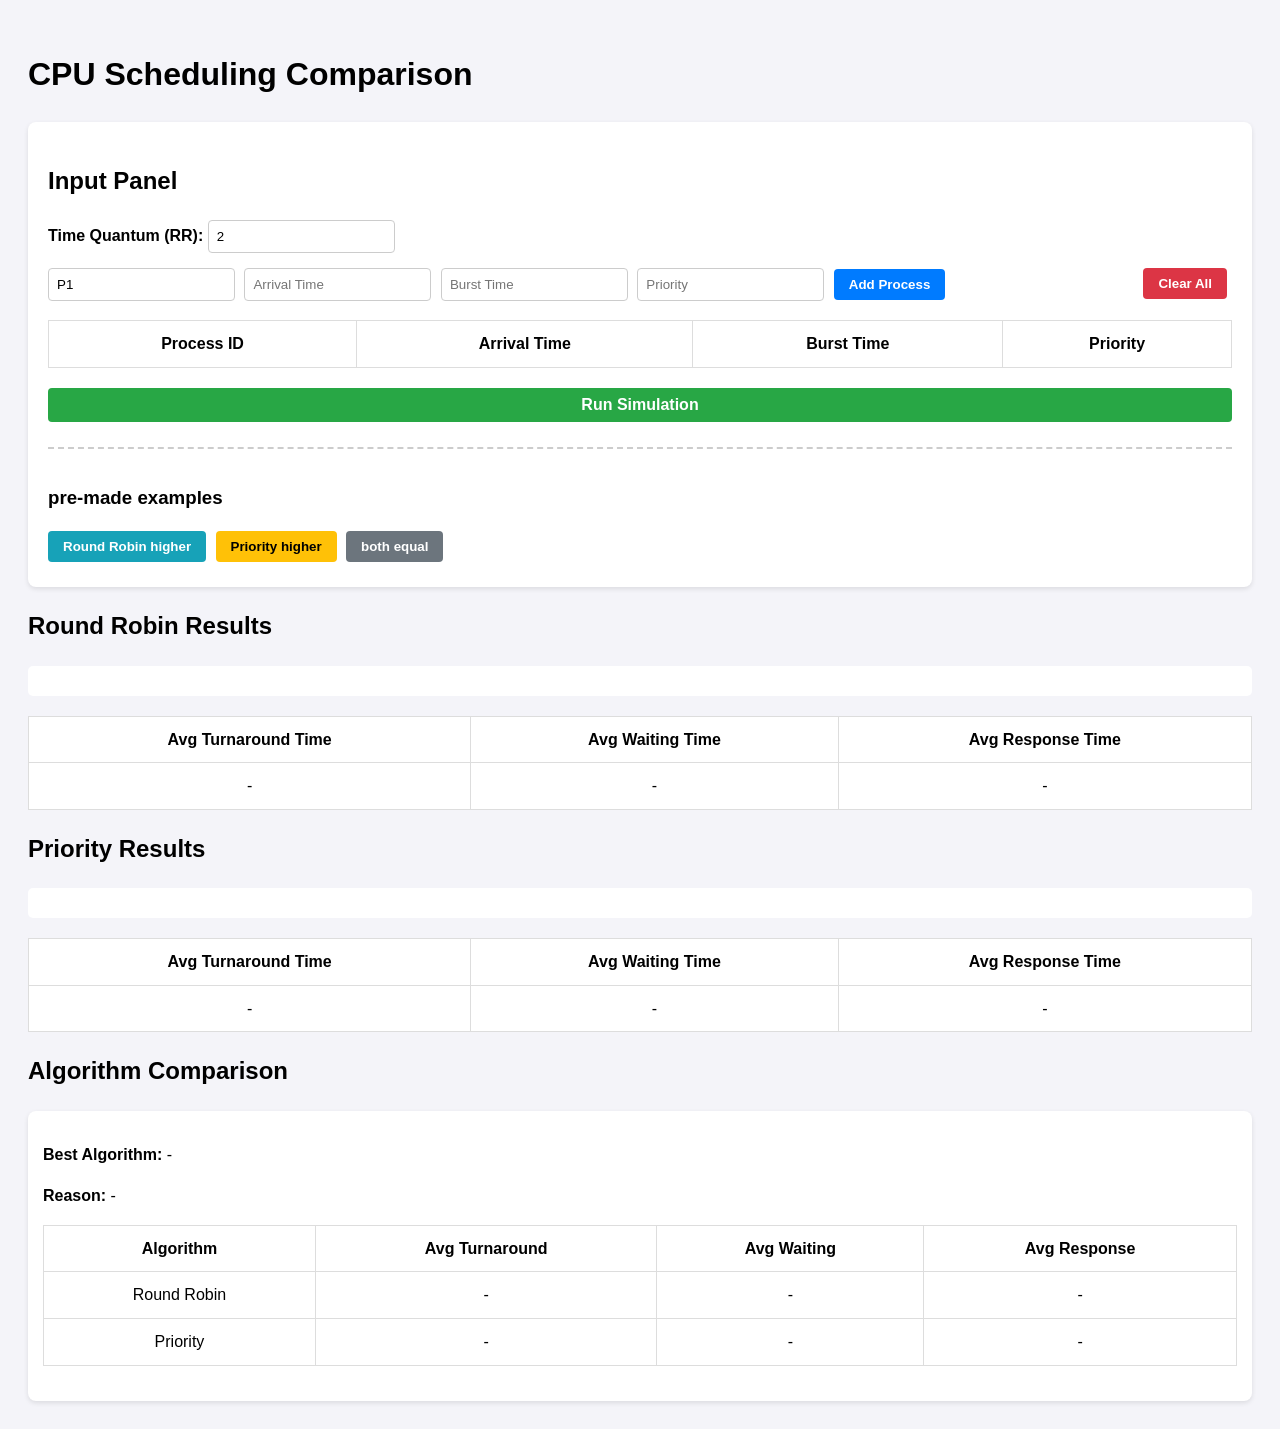
<file: index.html>
<!DOCTYPE html>
<html lang="en">

<head>
    <meta charset="UTF-8">
    <meta name="viewport" content="width=device-width, initial-scale=1.0">
    <title>CPU Scheduling Simulator</title>
    <style>
        body {
            font-family: 'Segoe UI', Tahoma, Geneva, Verdana, sans-serif;
            padding: 20px;
            line-height: 1.6;
            background-color: #f4f4f9;
        }

        #input-panel {
            background: white;
            padding: 20px;
            border-radius: 8px;
            box-shadow: 0 2px 5px rgba(0, 0, 0, 0.1);
        }

        .controls {
            margin-bottom: 15px;
        }

        input {
            padding: 8px;
            margin-right: 5px;
            border: 1px solid #ccc;
            border-radius: 4px;
        }

        button {
            padding: 8px 15px;
            cursor: pointer;
            border-radius: 4px;
            border: none;
            background: #ddd;
            margin-right: 5px;
            margin-bottom: 5px;
            transition: 0.2s;
        }

        button:hover {
            opacity: 0.8;
        }

        button.primary {
            background: #007bff;
            color: white;
            font-weight: bold;
        }

        table {
            width: 100%;
            border-collapse: collapse;
            margin-top: 10px;
            margin-bottom: 20px;
            background: white;
        }

        th,
        td {
            padding: 10px;
            border: 1px solid #ddd;
            text-align: center;
        }

        .gantt-container {
            margin: 20px 0;
            overflow-x: auto;
            background: white;
            padding: 15px;
            border-radius: 5px;
        }

        .gantt-bar {
            display: flex;
            border: 2px solid #333;
            height: 40px;
            width: max-content;
        }

        .segment {
            border-right: 1px solid white;
            background-color: #4a90e2;
            color: white;
            display: flex;
            align-items: center;
            justify-content: center;
            font-size: 12px;
            font-weight: bold;
            box-sizing: border-box;
        }

        .timeline {
            display: flex;
            width: max-content;
        }

        .tick {
            text-align: left;
            font-size: 12px;
            color: #666;
            padding-top: 5px;
            box-sizing: border-box;
        }

    
        .examples-section {
            margin-top: 20px;
            padding-top: 15px;
            border-top: 2px dashed #ccc;
        }

        .btn-rr {
            background: #17a2b8;
            color: white;
            font-weight: bold;
        }

        .btn-prio {
            background: #ffc107;
            color: black;
            font-weight: bold;
        }

        .btn-equal {
            background: #6c757d;
            color: white;
            font-weight: bold;
        }

        .btn-clear {
            background: #dc3545;
            color: white;
            font-weight: bold;
            float: right;
        }
    </style>
</head>

<body>

    <h1>CPU Scheduling Comparison</h1>

    <section id="input-panel">
        <h2>Input Panel</h2>

        <div class="controls">
            <label for="time-quantum"><strong>Time Quantum (RR): </strong></label>
            <input id="time-quantum" type="number" min="1" value="2">
        </div>

        <div class="controls">
            <input id="process-id" type="text" placeholder="ID (e.g., P1)">
            <input id="arrival-time" type="number" min="0" placeholder="Arrival Time">
            <input id="burst-time" type="number" min="1" placeholder="Burst Time">
            <input id="priority-val" type="number" min="1" placeholder="Priority">
            <button id="add-process-btn" class="primary">Add Process</button>
            <button id="clear-btn" class="btn-clear">Clear All</button>
        </div>

        <table>
            <thead>
                <tr>
                    <th>Process ID</th>
                    <th>Arrival Time</th>
                    <th>Burst Time</th>
                    <th>Priority</th>
                </tr>
            </thead>
            <tbody id="process-container">
            </tbody>
        </table>

        <div class="controls">
            <button id="run-btn" class="primary" style="background: #28a745; width: 100%; font-size: 16px;">Run
                Simulation</button>
        </div>

        <div class="examples-section">
            <h3>pre-made examples</h3>
            <button id="ex-rr-better" class="btn-rr">Round Robin higher </button>
            <button id="ex-prio-better" class="btn-prio">Priority higher </button>
            <button id="ex-equal" class="btn-equal">both equal</button>
        </div>
    </section>

    <section>
        <h2>Round Robin Results</h2>
        <div id="rr-gantt" class="gantt-container"></div>
        <table id="rr-results">
            <thead>
                <tr>
                    <th>Avg Turnaround Time</th>
                    <th>Avg Waiting Time</th>
                    <th>Avg Response Time</th>
                </tr>
            </thead>
            <tbody>
                <tr id="rr-metrics-row">
                    <td>-</td>
                    <td>-</td>
                    <td>-</td>
                </tr>
            </tbody>
        </table>
    </section>

    <section>
        <h2>Priority Results</h2>
        <div id="priority-gantt" class="gantt-container"></div>
        <table id="priority-results">
            <thead>
                <tr>
                    <th>Avg Turnaround Time</th>
                    <th>Avg Waiting Time</th>
                    <th>Avg Response Time</th>
                </tr>
            </thead>
            <tbody>
                <tr id="prio-metrics-row">
                    <td>-</td>
                    <td>-</td>
                    <td>-</td>
                </tr>
            </tbody>
        </table>
    </section>
    <section>
        <h2>Algorithm Comparison</h2>

        <div id="comparison-box"
            style="background:white; padding:15px; border-radius:8px; box-shadow:0 2px 5px rgba(0,0,0,0.1);">
            <p><strong>Best Algorithm:</strong> <span id="best-algo">-</span></p>
            <p><strong>Reason:</strong> <span id="comparison-reason">-</span></p>

            <table>
                <thead>
                    <tr>
                        <th>Algorithm</th>
                        <th>Avg Turnaround</th>
                        <th>Avg Waiting</th>
                        <th>Avg Response</th>
                    </tr>
                </thead>
                <tbody>
                    <tr>
                        <td>Round Robin</td>
                        <td id="rr-tat">-</td>
                        <td id="rr-wt">-</td>
                        <td id="rr-rt">-</td>
                    </tr>
                    <tr>
                        <td>Priority</td>
                        <td id="pr-tat">-</td>
                        <td id="pr-wt">-</td>
                        <td id="pr-rt">-</td>
                    </tr>
                </tbody>
            </table>
        </div>
    </section>
    <script>
        
        class ExecutionTrace {
            constructor(processId, start, finish) {
                this.processId = processId;
                this.start = start;
                this.finish = finish;
            }
        }

        
        function roundRobin(processes, timeQuantum) {
            const queue = processes.map(p => ({ ...p, remainingTime: p.burstTime }));
            const executionTrace = [];
            let currentTime = 0;
            let readyQueue = [];
            let arrived = new Set();

            queue.sort((a, b) => a.arrivalTime - b.arrivalTime);

            for (const p of queue) {
                if (p.arrivalTime <= currentTime) {
                    readyQueue.push(p);
                    arrived.add(p.id);
                }
            }

            while (readyQueue.length > 0 || queue.some(p => !arrived.has(p.id))) {
                if (readyQueue.length === 0) {
                    const next = queue.find(p => !arrived.has(p.id));
                    currentTime = next.arrivalTime;
                    for (const p of queue) {
                        if (!arrived.has(p.id) && p.arrivalTime <= currentTime) {
                            readyQueue.push(p);
                            arrived.add(p.id);
                        }
                    }
                }

                const current = readyQueue.shift();
                const start = currentTime;
                const runTime = Math.min(timeQuantum, current.remainingTime);
                current.remainingTime -= runTime;
                currentTime += runTime;

                executionTrace.push(new ExecutionTrace(current.id, start, currentTime));

                for (const p of queue) {
                    if (!arrived.has(p.id) && p.arrivalTime <= currentTime) {
                        readyQueue.push(p);
                        arrived.add(p.id);
                    }
                }

                if (current.remainingTime > 0) {
                    readyQueue.push(current);
                }
            }
            return executionTrace;
        }

        function priorityScheduling(processes) {
            const queue = processes.map(p => ({ ...p, remainingTime: p.burstTime }));
            const executionTrace = [];
            let currentTime = 0;
            let readyQueue = [];
            let arrived = new Set();

            queue.sort((a, b) => a.arrivalTime - b.arrivalTime);

            for (const p of queue) {
                if (p.arrivalTime <= currentTime) {
                    readyQueue.push(p);
                    arrived.add(p.id);
                }
            }

            while (readyQueue.length > 0 || queue.some(p => !arrived.has(p.id))) {
                if (readyQueue.length === 0) {
                    const next = queue.find(p => !arrived.has(p.id));
                    currentTime = next.arrivalTime;
                    for (const p of queue) {
                        if (!arrived.has(p.id) && p.arrivalTime <= currentTime) {
                            readyQueue.push(p);
                            arrived.add(p.id);
                        }
                    }
                }

                readyQueue.sort((a, b) => a.priority === b.priority ? a.arrivalTime - b.arrivalTime : a.priority - b.priority);

                const current = readyQueue.shift();
                const start = currentTime;
                current.remainingTime = 0;
                currentTime += current.burstTime;

                executionTrace.push(new ExecutionTrace(current.id, start, currentTime));

                for (const p of queue) {
                    if (!arrived.has(p.id) && p.arrivalTime <= currentTime) {
                        readyQueue.push(p);
                        arrived.add(p.id);
                    }
                }
            }
            return executionTrace;
        }

        function calculateMetrics(executionTraces, processes) {
            const processStats = {};
            processes.forEach(p => {
                processStats[p.id] = { arrivalTime: p.arrivalTime, burstTime: p.burstTime, firstStart: null, lastFinish: null };
            });

            executionTraces.forEach(trace => {
                const stats = processStats[trace.processId];
                if (!stats) return;
                if (stats.firstStart === null || trace.start < stats.firstStart) stats.firstStart = trace.start;
                if (stats.lastFinish === null || trace.finish > stats.lastFinish) stats.lastFinish = trace.finish;
            });

            let totalTAT = 0, totalWT = 0, totalRT = 0;
            const numProcesses = processes.length;

            Object.values(processStats).forEach(stats => {
                const tat = stats.lastFinish - stats.arrivalTime;
                const wt = tat - stats.burstTime;
                const rt = stats.firstStart - stats.arrivalTime;
                totalTAT += tat; totalWT += wt; totalRT += rt;
            });

            return [(totalTAT / numProcesses).toFixed(2), (totalWT / numProcesses).toFixed(2), (totalRT / numProcesses).toFixed(2)];
        }

        function drawGanttChart(traces, containerId) {
            const container = document.getElementById(containerId);
            container.innerHTML = "";
            if (!traces || traces.length === 0) return;

            const ganttBar = document.createElement("div");
            ganttBar.className = "gantt-bar";
            const timeline = document.createElement("div");
            timeline.className = "timeline";
            const scale = 30;

            traces.forEach((trace, index) => {
                const duration = trace.finish - trace.start;

                const segment = document.createElement("div");
                segment.className = "segment";
                segment.style.width = (duration * scale) + "px";
                segment.textContent = trace.processId;
                ganttBar.appendChild(segment);

                const tick = document.createElement("div");
                tick.className = "tick";
                tick.style.width = (duration * scale) + "px";
                tick.textContent = trace.start;
                timeline.appendChild(tick);

                if (index === traces.length - 1) {
                    const lastTick = document.createElement("div");
                    lastTick.className = "tick";
                    lastTick.textContent = trace.finish;
                    timeline.appendChild(lastTick);
                }
            });
            container.appendChild(ganttBar);
            container.appendChild(timeline);
        }

        let processes = [];
        let processCount = 1;

        document.getElementById("process-id").value = `P${processCount}`;


        function addProcessToTable(pId, pArr, pBurst, pPrio) {
            processes.push({ id: pId, arrivalTime: pArr, burstTime: pBurst, priority: pPrio });
            const row = document.createElement("tr");
            row.innerHTML = `<td>${pId}</td><td>${pArr}</td><td>${pBurst}</td><td>${pPrio}</td>`;
            document.getElementById("process-container").appendChild(row);
        }

        document.getElementById("add-process-btn").addEventListener("click", () => {
            const idInput = document.getElementById("process-id");
            const arrInput = document.getElementById("arrival-time");
            const burstInput = document.getElementById("burst-time");
            const prioInput = document.getElementById("priority-val");

            const pId = idInput.value || `P${processCount}`;
            const pArr = parseInt(arrInput.value) || 0;
            const pBurst = parseInt(burstInput.value) || 1;
            const pPrio = parseInt(prioInput.value) || 1;

            addProcessToTable(pId, pArr, pBurst, pPrio);

            processCount++;
            idInput.value = `P${processCount}`;
            arrInput.value = ""; burstInput.value = ""; prioInput.value = "";
        });

        
        document.getElementById("clear-btn").addEventListener("click", () => {
            processes = [];
            processCount = 1;
            document.getElementById("process-container").innerHTML = "";
            document.getElementById("process-id").value = `P${processCount}`;
            document.getElementById("rr-gantt").innerHTML = "";
            document.getElementById("priority-gantt").innerHTML = "";
            document.getElementById("rr-metrics-row").innerHTML = "<td>-</td><td>-</td><td>-</td>";
            document.getElementById("prio-metrics-row").innerHTML = "<td>-</td><td>-</td><td>-</td>";
        });

        
        function loadExample(exampleType) {
            document.getElementById("clear-btn").click();

            if (exampleType === 'rr-better') {
                document.getElementById("time-quantum").value = 2;
                addProcessToTable("P1", 0, 10, 1);
                addProcessToTable("P2", 0, 2, 2);
                addProcessToTable("P3", 0, 2, 3);
                addProcessToTable("P4", 0, 2, 4);
                processCount = 5;
            }
            else if (exampleType === 'prio-better') {
                document.getElementById("time-quantum").value = 2;
                addProcessToTable("P1", 0, 2, 1);
                addProcessToTable("P2", 0, 4, 2);
                addProcessToTable("P3", 0, 8, 3);
                processCount = 4;
            }
            else if (exampleType === 'equal') {
                document.getElementById("time-quantum").value = 2;
                addProcessToTable("P1", 0, 2, 1);
                addProcessToTable("P2", 0, 2, 2);
                addProcessToTable("P3", 0, 2, 3);
                processCount = 4;
            }

            document.getElementById("process-id").value = `P${processCount}`;
            document.getElementById("run-btn").click();
        }

        document.getElementById("ex-rr-better").addEventListener("click", () => loadExample('rr-better'));
        document.getElementById("ex-prio-better").addEventListener("click", () => loadExample('prio-better'));
        document.getElementById("ex-equal").addEventListener("click", () => loadExample('equal'));

        document.getElementById("run-btn").addEventListener("click", () => {
            if (processes.length === 0) return alert("No processes added");

            const tq = parseInt(document.getElementById("time-quantum").value);

            if (tq === 0) return alert("time quantum is not valid");

            const rrTraces = roundRobin([...processes], tq);
            const rrMetrics = calculateMetrics(rrTraces, processes);
            document.getElementById("rr-metrics-row").innerHTML = `<td>${rrMetrics[0]}</td><td>${rrMetrics[1]}</td><td>${rrMetrics[2]}</td>`;
            drawGanttChart(rrTraces, "rr-gantt");

            const prioTraces = priorityScheduling([...processes]);
            const prioMetrics = calculateMetrics(prioTraces, processes);
            document.getElementById("prio-metrics-row").innerHTML = `<td>${prioMetrics[0]}</td><td>${prioMetrics[1]}</td><td>${prioMetrics[2]}</td>`;
            drawGanttChart(prioTraces, "priority-gantt");
        
            document.getElementById("rr-tat").textContent = rrMetrics[0];
            document.getElementById("rr-wt").textContent = rrMetrics[1];
            document.getElementById("rr-rt").textContent = rrMetrics[2];

            document.getElementById("pr-tat").textContent = prioMetrics[0];
            document.getElementById("pr-wt").textContent = prioMetrics[1];
            document.getElementById("pr-rt").textContent = prioMetrics[2];

            function score(metrics) {
                return parseFloat(metrics[0]) + parseFloat(metrics[1]) + parseFloat(metrics[2]);
            }

            const rrScore = score(rrMetrics);
            const prioScore = score(prioMetrics);

            let best = "";
            let reason = "";

            if (rrScore < prioScore) {
                best = "Round Robin";
                reason = "Lower overall average of Turnaround, Waiting, and Response time.";
            } else if (prioScore < rrScore) {
                best = "Priority Scheduling";
                reason = "Lower overall average of Turnaround, Waiting, and Response time.";
            } else {
                best = "Equal Performance";
                reason = "Both algorithms produced identical average metrics.";
            }

            document.getElementById("best-algo").textContent = best;
            document.getElementById("comparison-reason").textContent = reason;
        });
    </script>
</body>

</html>
</file>
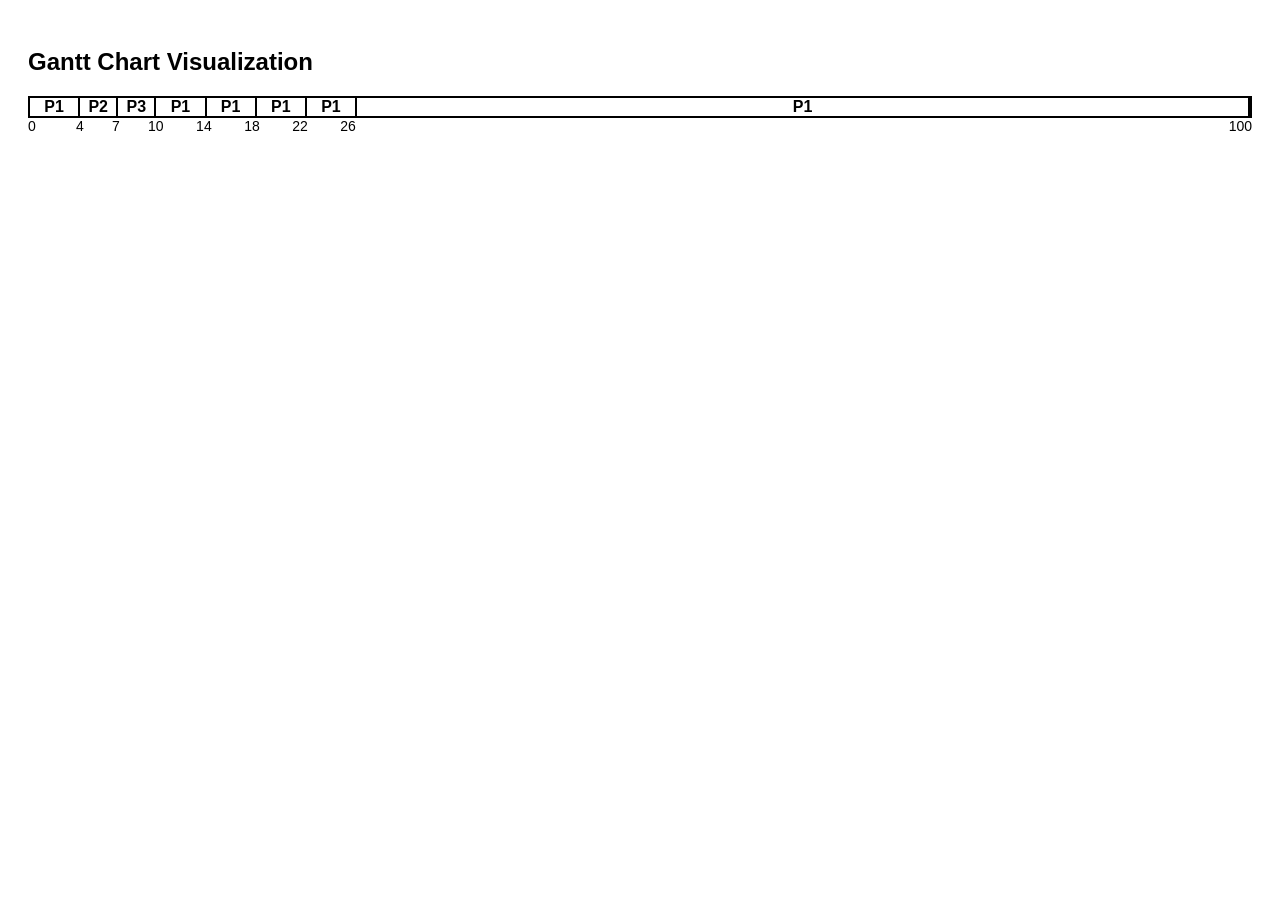
<file: js/gantt/test.html>
<!DOCTYPE html>
<html lang="en">
<head>
    <meta charset="UTF-8">
    <meta name="viewport" content="width=device-width, initial-scale=1.0">
    <title>Gantt Chart (Segment-Based)</title>
    <link rel="stylesheet" href="styles.css">
</head>
<body>

<h2>Gantt Chart Visualization</h2>

<div id="chart"></div>

<script type="module" src="main.js"></script>

</body>
</html>
</file>
<file: js/gantt/styles.css>
body {
    font-family: Arial;
    padding: 20px;
}

.gantt-container {
    margin-top: 30px;
}

.gantt-bar {
    display: flex;
    border: 2px solid black;
}

.segment {
    border-right: 2px solid black;
    display: flex;
    align-items: center;
    justify-content: center;
    font-weight: bold;
}

.timeline {
    display: flex;
}

.tick {
    text-align: left;
    font-size: 14px;
}
</file>
